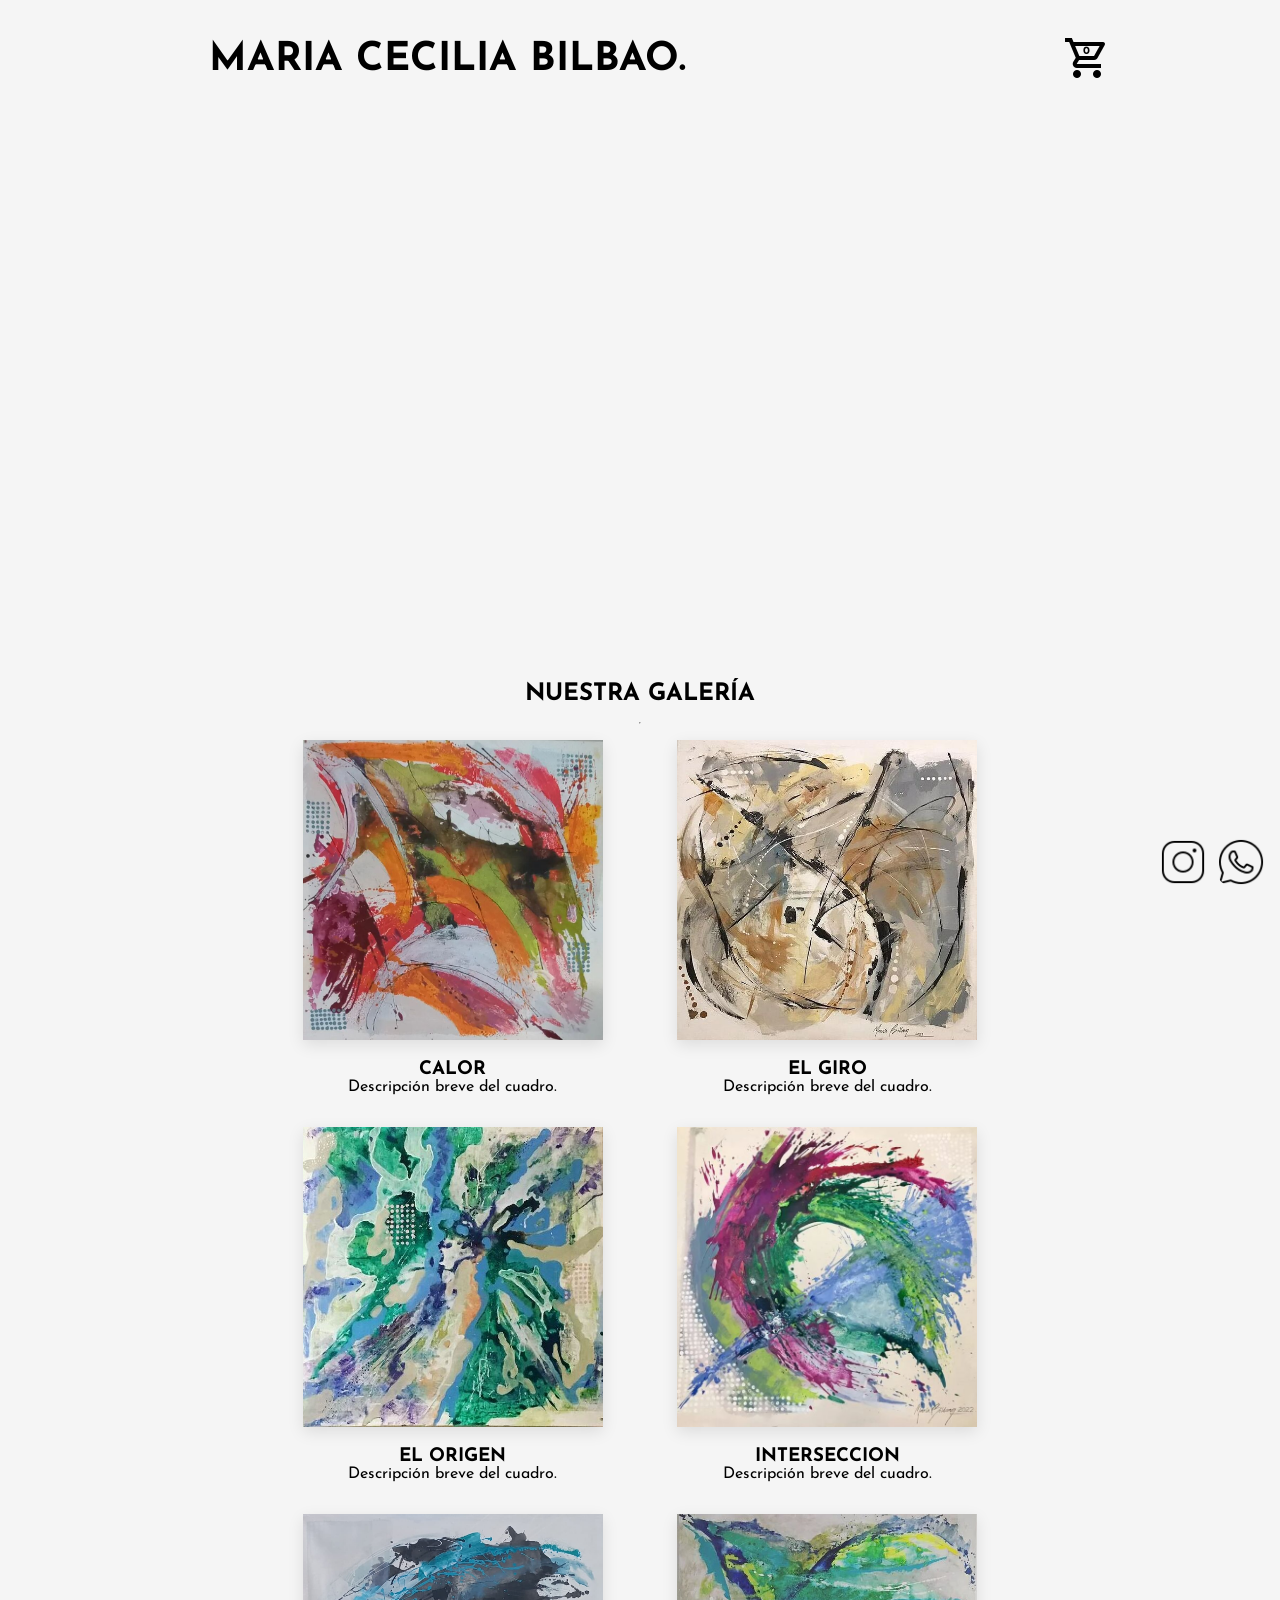
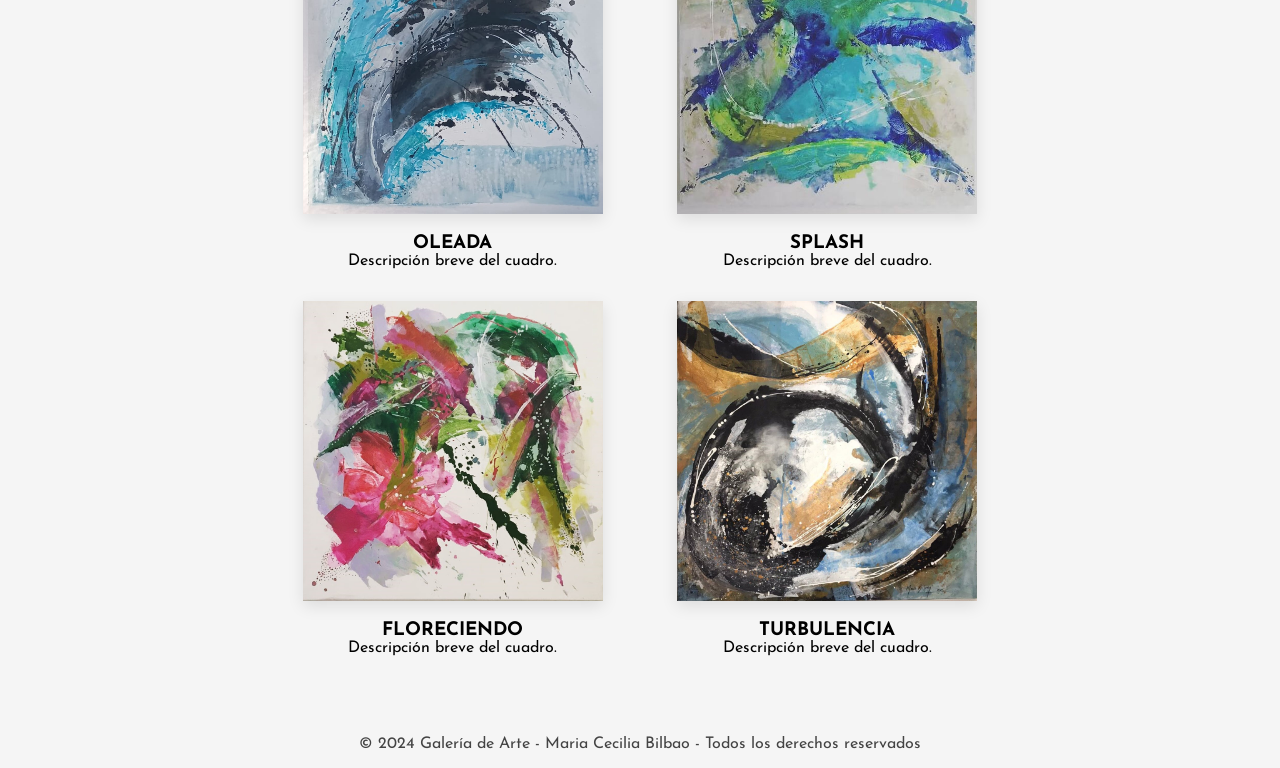
<file: index.html>
<!DOCTYPE html>
<html lang="es">
  <head>
    <meta charset="UTF-8" />
    <meta name="viewport" content="width=device-width, initial-scale=1.0" />
    <title>Galería de Arte</title>
    <link rel="stylesheet" href="./index.css" />
    <link
    rel="stylesheet"
    href="https://cdnjs.cloudflare.com/ajax/libs/animate.css/4.1.1/animate.min.css"
  />
  <link rel="preconnect" href="https://fonts.googleapis.com">
  <link rel="preconnect" href="https://fonts.gstatic.com" crossorigin>
  <link href="https://fonts.googleapis.com/css2?family=Josefin+Sans:ital,wght@0,100..700;1,100..700&display=swap" rel="stylesheet">
  </head>
  <body>
    <header>
      <p class="titulo">Maria Cecilia Bilbao.</h>
      <div class="carrito-container">
        <img
          alt="carrito de compras"
          src="./public/src/img/icons8-carrito-de-compras-48.png"
          class="carrito-icon"
        />
        <span class="cantidad-productos"><strong>0</strong></span>
      </div>
    </header>

    <main>
      <section id="inicio">
        <div class="video-container">
          <video class="video" autoplay muted loop playsinline>
            <source src="./public/src/Banner.mp4" type="video/mp4" />
            Tu navegador no admite videos HTML5.
          </video>
        </div>
      </section>

      <section id="galeria">
        <h2 class="subtitulo">Nuestra Galería</h2>
        <hr />
        <div class="galeria-container">
          <div class="cuadro-container" data-name="p-1">
            <img class="cuadro" src="./public/src/img/calor.jpg" alt="Calor" />
            <h3>Calor</h3>
            <p>Descripción breve del cuadro.</p>
          </div>

          <div class="cuadro-container" data-name="p-2">
            <img
              class="cuadro"
              src="./public/src/img/el giro.jpg"
              alt="el giro"
            />
            <h3>El Giro</h3>
            <p>Descripción breve del cuadro.</p>
          </div>

          <div class="cuadro-container" data-name="p-3">
            <img
              class="cuadro"
              src="./public/src/img/el origen.jpg"
              alt="el origen"
            />
            <h3>El Origen</h3>
            <p>Descripción breve del cuadro.</p>
          </div>

          <div class="cuadro-container" data-name="p-4">
            <img
              class="cuadro"
              src="./public/src/img/interseccion.jpg"
              alt="interseccion"
            />
            <h3>intersección</h3>
            <p>Descripción breve del cuadro.</p>
          </div>

          <div class="cuadro-container" data-name="p-5">
            <img
              class="cuadro"
              src="./public/src/img/oleada.png"
              alt="oleada"
            />
            <h3>Oleada</h3>
            <p>Descripción breve del cuadro.</p>
          </div>

          <div class="cuadro-container" data-name="p-6">
            <img
              class="cuadro"
              src="./public/src/img/splash.jpg"
              alt="splash"
            />
            <h3>Splash</h3>
            <p>Descripción breve del cuadro.</p>
          </div>

          <div class="cuadro-container" data-name="p-7">
            <img
              class="cuadro"
              src="./public/src/img/floreciendo.jpg"
              alt="floreciendo"
            />
            <h3>Floreciendo</h3>
            <p>Descripción breve del cuadro.</p>
          </div>

          <div class="cuadro-container" data-name="p-8">
            <img
              class="cuadro"
              src="./public/src/img/turbulencia.jpg"
              alt="turbulencia"
            />
            <h3>Turbulencia</h3>
            <p>Descripción breve del cuadro.</p>
          </div>
        </div>
      </section>

      <section class="cuadros-preview">
        <div class="preview" data-target="p-1">
          <div class="preview-content">
            <img class="cuadro" src="./public/src/img/calor.jpg" alt="Calor" />
            <div class="cuadro-info">
              <h3>Calor</h3>
              <p><strong>Medidas:</strong> 100x100 cm</p>
              <p><strong>Precio:</strong> $100</p>
            </div>
            <button class="agregar-al-carrito">Agregar al carrito</button>
            <button class="cerrar-modal">X</button>
          </div>
        </div>

        <!-- Vista previa para el cuadro p-2 -->
        <div class="preview" data-target="p-2">
          <img
            class="cuadro"
            src="./public/src/img/el giro.jpg"
            alt="el giro"
          />
          <h3>El Giro</h3>
          <p><strong>Medidas:</strong> 100x100 cm</p>
          <p><strong>Precio:</strong> $100</p>
          <button class="agregar-al-carrito">Agregar al carrito</button>
          <button class="cerrar-modal">X</button>
        </div>

        <!-- Repite este bloque para cada cuadro -->
        <div class="preview" data-target="p-3">
          <img
            class="cuadro"
            src="./public/src/img/el origen.jpg"
            alt="el origen"
          />
          <h3>El Origen</h3>
          <p><strong>Medidas:</strong> 100x100 cm</p>
          <p><strong>Precio:</strong> $100</p>
          <button class="agregar-al-carrito">Agregar al carrito</button>
          <button class="cerrar-modal">X</button>
        </div>

        <div class="preview" data-target="p-4">
          <img
            class="cuadro"
            src="./public/src/img/interseccion.jpg"
            alt="interseccion"
          />
          <h3>Intersección</h3>
          <p><strong>Medidas:</strong> 100x100 cm</p>
          <p><strong>Precio:</strong> $100</p>
          <button class="agregar-al-carrito">Agregar al carrito</button>
          <button class="cerrar-modal">X</button>
        </div>

        <div class="preview" data-target="p-5">
          <img class="cuadro" src="./public/src/img/oleada.png" alt="oleada" />
          <h3>Oleada</h3>
          <p><strong>Medidas:</strong> 100x100 cm</p>
          <p><strong>Precio:</strong> $100</p>
          <button class="agregar-al-carrito">Agregar al carrito</button>
          <button class="cerrar-modal">X</button>
        </div>

        <div class="preview" data-target="p-6">
          <img class="cuadro" src="./public/src/img/splash.jpg" alt="splash" />
          <h3>Splash</h3>
          <p><strong>Medidas:</strong> 100x100 cm</p>
          <p><strong>Precio:</strong> $100</p>
          <button class="agregar-al-carrito">Agregar al carrito</button>
          <button class="cerrar-modal">X</button>
        </div>

        <div class="preview" data-target="p-7">
          <img
            class="cuadro"
            src="./public/src/img/floreciendo.jpg"
            alt="floreciendo"
          />
          <h3>Floreciendo</h3>
          <p><strong>Medidas:</strong> 100x100 cm</p>
          <p><strong>Precio:</strong> $100</p>
          <button class="agregar-al-carrito">Agregar al carrito</button>
          <button class="cerrar-modal">X</button>
        </div>

        <div class="preview" data-target="p-8">
          <img
            class="cuadro"
            src="./public/src/img/turbulencia.jpg"
            alt="turbulencia"
          />
          <h3>Turbulencia</h3>
          <p><strong>Medidas:</strong> 100x100 cm</p>
          <p><strong>Precio:</strong> $100</p>
          <button class="agregar-al-carrito">Agregar al carrito</button>
          <button class="cerrar-modal">X</button>
        </div>
      </section>
    </main>

    <footer>
      <p>
        &copy; 2024 Galería de Arte - Maria Cecilia Bilbao - Todos los derechos
        reservados
      </p>

      <div id="redes">
        <a target="_blank" href="https://www.instagram.com/ma.ceciliabilbao/"
          ><img
            class="icon"
            alt="instagram"
            src="./public/src/img/instagram.png"
        /></a>
        <a target="_blank" href="https://chatwith.io/es/s/bilbao">
          <img
            class="icon"
            alt="whatsapp"
            src="./public/src/img/whatsapp.png"
          />
        </a>
      </div>
    </footer>

    <script type="text/javascript" src="./index.js"></script>
  </body>
</html>
</file>
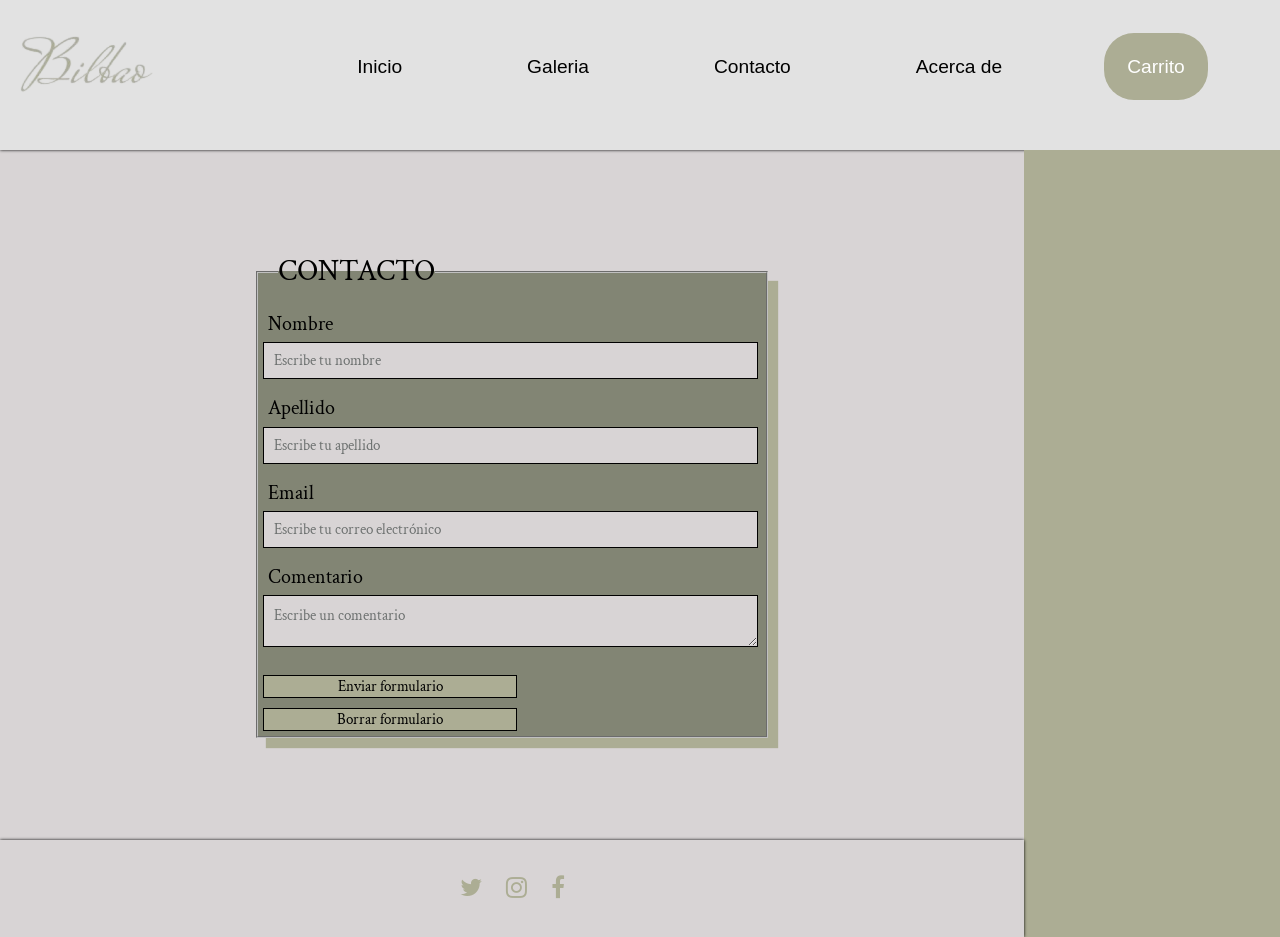
<file: Contacto.html>
<!DOCTYPE html>
<html lang="en">
<head>
    <meta charset="UTF-8">
    <meta name="keywords" content="arte,galeria,pinturas,obras">
    <meta name="author" content="Agustin altamirano">
    <link rel="shortcut icon" href="assets/favicon.ico">
    <link rel="stylesheet" href="styles/style.css"  type="text/css">
    <link rel="stylesheet" href="https://fonts.googleapis.com/css2?family=Crimson+Text&display=swap" >
    <link rel="stylesheet" href="https://cdnjs.cloudflare.com/ajax/libs/font-awesome/4.7.0/css/font-awesome.min.css">
    <link rel="stylesheet" href="https://cdnjs.cloudflare.com/ajax/libs/font-awesome/4.7.0/css/font-awesome.min.css">
    <link rel="stylesheet" href="https://cdnjs.cloudflare.com/ajax/libs/font-awesome/4.7.0/css/font-awesome.min.css">
    <title>Bilbao</title>
</head>
<body class="gridContainer">
   <header style="grid-area: header;">
            <nav>
                <ul class="menu">
                    <li><img src="assets/icons/bilbao_header (1).png"></li>
                    <li> <a href="index.html">Inicio</a></li>
                    <li> <a href="Galeria.html">Galeria</a></li>
                    <li> <a href="Contacto.html">Contacto</a></li>
                    <li> <a href="Acercade.html">Acerca de</a></li>
                    <li id="carrito"> <a href="Carrito.html">Carrito</a></li>
                </ul>
            </nav>
   </header> 
<main  style="grid-area: main";>
<section>
    <form method="post">
        <fieldset>
            
            <legend>CONTACTO</legend>
            
            <label for="nombre">Nombre</label>
            <input class="formInputs" type="text" placeholder="Escribe tu nombre"><br>
            
            <label for="apellido">Apellido</label>
            <input class="formInputs" type="text" placeholder="Escribe tu apellido"><br>

            <label for="mail">Email</label>
            <input class="formInputs" type="mail" placeholder="Escribe tu correo electrónico"><br>
            
            <label for="comentario">Comentario</label><br>
            <textarea class="formInputs" placeholder="Escribe un comentario"></textarea><br>
           
            <input class="formInputsBotones" type="submit" value="Enviar formulario"><br>
           
            <input class="formInputsBotones" type="reset" value="Borrar formulario"><br>
            
        </fieldset>
    </form>
</section>
</main>
<aside  style="grid-area: aside";>
</aside>
<footer style="grid-area: footer;">
    <li><i class="fa fa-twitter" style="font-size:24px"></i></li>
    <li><i class="fa fa-instagram" style="font-size:24px"></i></li>
    <li><i class="fa fa-facebook" style="font-size:24px"></i></li>
</footer>
</body>
</html>
</file>
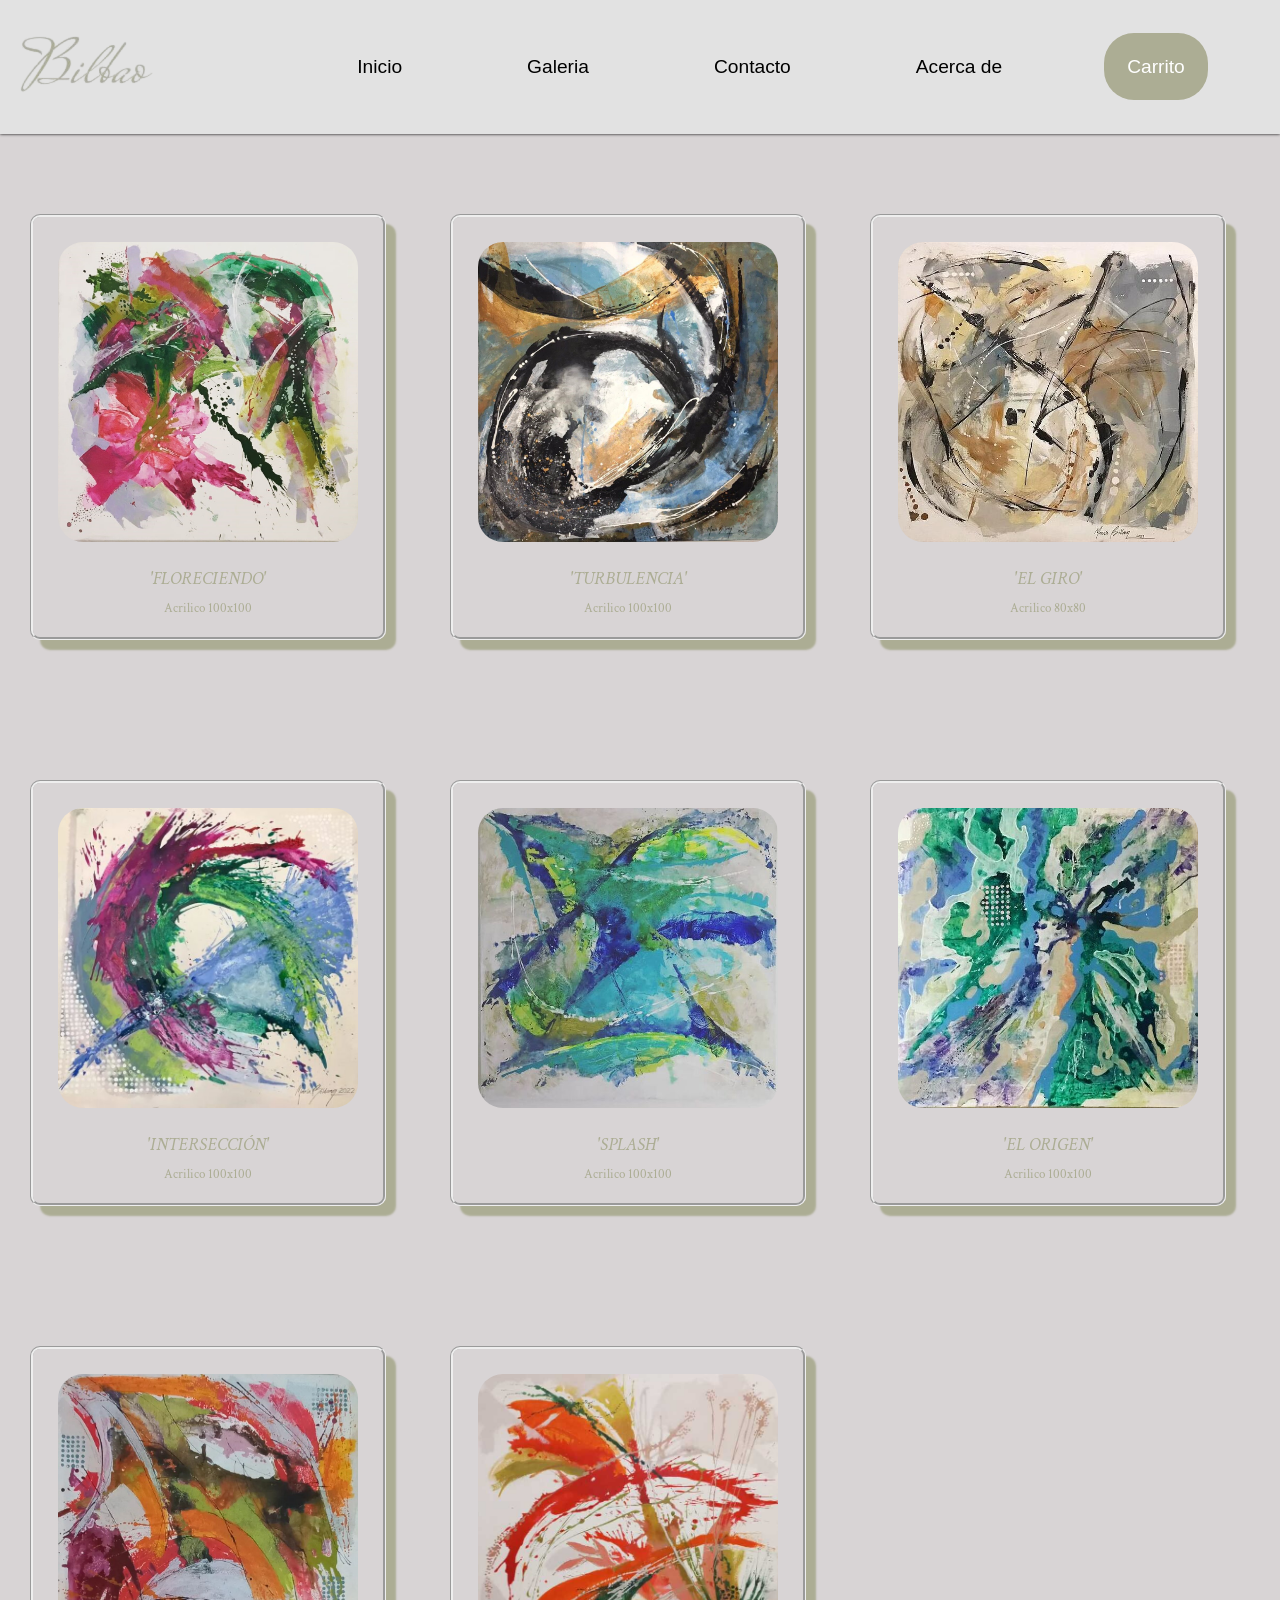
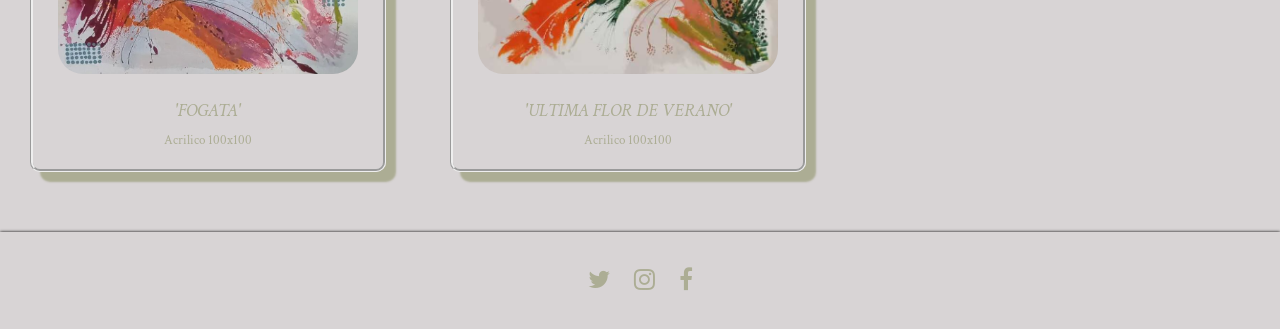
<file: Galeria.html>
<!DOCTYPE html>
<html lang="en">
<head>
    <meta charset="UTF-8">
    <meta name="keywords" content="arte,galeria,pinturas,obras">
    <meta name="author" content="Agustin altamirano">
    <link rel="shortcut icon" href="assets/favicon.ico">
    <link rel="stylesheet" href="styles/style.css"  type="text/css">
    <link rel="stylesheet" href="https://fonts.googleapis.com/css2?family=Crimson+Text&display=swap">
    <link rel="stylesheet" href="https://cdnjs.cloudflare.com/ajax/libs/font-awesome/4.7.0/css/font-awesome.min.css">
    <link rel="stylesheet" href="https://cdnjs.cloudflare.com/ajax/libs/font-awesome/4.7.0/css/font-awesome.min.css">
    <link rel="stylesheet" href="https://cdnjs.cloudflare.com/ajax/libs/font-awesome/4.7.0/css/font-awesome.min.css">
    <title>Bilbao</title>
</head>

<body>
<div>
    <header >
            <nav>
                <ul class="menu">
                    <li> <img src="assets/icons/bilbao_header (1).png"></li>
                    <li> <a href="index.html">Inicio</a></li>
                    <li> <a href="Galeria.html">Galeria</a></li>
                    <li> <a href="Contacto.html">Contacto</a></li>
                    <li> <a href="Acercade.html">Acerca de</a></li>
                    <li id="carrito"> <a href="Carrito.html">Carrito</a></li>
                </ul>
            </nav>
   </header> 
    <main style="grid-area: main;">
    <div class="galeria"> 
        <img class="pinturas" src="assets/pintura_1-.jpg">
        <section>
            <article>
                <p class="textoPinturas">'FLORECIENDO'</p>
                <p class="textoPinturas2">Acrilico 100x100</p>
            </article>
        </section>
    </div>
    <div class="galeria">
        <img class="pinturas" src="assets/pintura_2-.jpg">
        <section>
            <article>
                <p class="textoPinturas">'TURBULENCIA'</p>
                <p class="textoPinturas2">Acrilico 100x100</p>
            </article>
        </section>
    </div> 
    <div class="galeria">
        <img class="pinturas" src="assets/el giro.jpg">
        <section>
            <article>
                <p class="textoPinturas">'EL GIRO'</p>
                <p class="textoPinturas2">Acrilico 80x80</p>
            </article>
        </section>
    </div> 
    <div class="galeria">
        <img class="pinturas" src="assets/interseccion.jpg">
        <section>
            <article>
                <p class="textoPinturas">'INTERSECCIÓN'</p>
                <p class="textoPinturas2">Acrilico 100x100</p>
            </article>
        </section>
    </div> 
    <div class="galeria">
        <img class="pinturas" src="assets/splash.jpg">
        <section>
            <article>
                <p class="textoPinturas">'SPLASH'</p>
                <p class="textoPinturas2">Acrilico 100x100</p>
            </article>
        </section>
    </div> 
    <div class="galeria">
        <img class="pinturas" src="assets/el origen.jpg">
        <section>
            <article>
                <p class="textoPinturas">'EL ORIGEN'</p>
                <p class="textoPinturas2">Acrilico 100x100</p>
            </article>
        </section>
    </div> 
    <div class="galeria">
        <img class="pinturas" src="assets/calor.jpg">
        <section>
            <article>
                <p class="textoPinturas">'FOGATA'</p>
                <p class="textoPinturas2">Acrilico 100x100</p>
            </article>
        </section>
    </div> 
    <div class="galeria">
        <img class="pinturas" src="assets/ultima flor (1).jpg">
        <section>
            <article>
                <p class="textoPinturas">'ULTIMA FLOR DE VERANO'</p>
                <p class="textoPinturas2">Acrilico 100x100</p>
            </article>
        </section>
    </div> 
</div>
</main>
<footer style="grid-area: footer;">
    <li><i class="fa fa-twitter" style="font-size:24px"></i></li>
    <li><i class="fa fa-instagram" style="font-size:24px"></i></li>
    <li><i class="fa fa-facebook" style="font-size:24px"></i></li>
</footer>
</body>
</html>
</file>
<file: index.css>
/* Reset de estilos para eliminar márgenes y paddings por defecto */
* {
  margin: 0;
  padding: 0;
  box-sizing: border-box;
  overflow-x: hidden;
}

body {
  font-family: "Josefin Sans", serif;
  background-color: whitesmoke;
}

html {
  scroll-behavior: smooth;
}

header {
  display: flex;
  justify-content: space-around;
  align-items: center;
}

.carrito-container {
  position: relative;
  display: inline-block;
}

.cantidad-productos {
  position: absolute;
  top: 11px;
  right: 20px;
  color: black;
  padding: 1px;
  font-size: 11px;
}

#inicio {
  overflow: hidden;
}

.video-container {
  display: flex;
  align-items: center;
  justify-content: center;
  width: 100%;
}

.video {
  width: 70%;
  height: auto;
  background-size: cover;
  background-repeat: no-repeat;
  background-position: center center;
}

.titulo {
  text-align: center;
  font-size: calc(2vw + 14px);
  font-weight: bolder;
  text-transform: uppercase;
  padding: 1em;
}

.subtitulo {
  text-transform: uppercase;
  padding: 1rem;
}

h3 {
  text-transform: uppercase;
  white-space: nowrap;
  text-overflow: ellipsis;
}

/* nav ul {
  list-style-type: none;
  overflow-y: hidden;
}

nav ul li {
  display: inline;
  margin-right: 20px;
}

nav ul li a {
  color: #fff;
  text-decoration: none;
  text-transform: uppercase;
  padding: 2rem;
} */

main {
  padding: 1rem;
}

section {
  margin-bottom: 2rem;
}

#redes {
  position: fixed;
  bottom: 10px;
  right: 10px;
  width: auto;
}

.icon {
  position: relative;
  width: 48px;
  height: 48px;
  margin-right: 5px;
  transition: transform 0.3s ease, backdrop-filter 0.3s ease;
  border-radius: 30%;
}

.icon:hover {
  filter: invert(50%);
}

footer {
  display: flex;
  justify-content: space-between;
  align-items: center;
  flex-direction: row;
  position: static;
  width: 100%;
  bottom: 0;
  text-align: center;
  padding: 1rem;
  color: #444;
}

/* Estilos específicos */
#galeria {
  display: flex;
  flex-wrap: wrap;
  justify-content: center;
  align-items: center;
  max-width: 100%;
  flex-direction: column;
}

.galeria-container {
  display: grid;
  grid-template-columns: repeat(3, 2fr);
  text-align: center;
  width: 70%;
}

.cuadro-container {
  position: relative;
  text-align: center;
  padding: 1rem;
}

.cuadro {
  margin-bottom: 1rem;
  max-width: 300px !important;
  height: 300px !important;
  transition: transform 0.3s ease-in-out, box-shadow 0.3s ease-in-out;
  box-shadow: 0 5px 15px rgba(0, 0, 0, 0.1);
}

.cuadro:hover {
  transform: scale(1.1);
  box-shadow: 0 10px 30px rgba(0, 0, 0, 0.2);
}

button {
  background-color: #007bff;
  color: #fff;
  border: none;
  padding: 0.5rem 1rem;
  cursor: pointer;
}

button:hover {
  background-color: #0056b3;
}

/* Preview */

.cuadros-preview {
  position: fixed;
  top: 0;
  left: 0;
  min-height: 100vh;
  width: 100%;
  background: rgba(0, 0, 0, 0.8);
  display: none;
  align-items: center;
  justify-content: center;
}

.cuadros-preview .preview {
  padding: 2rem;
  text-align: center;
  background: #fff;
  position: relative;
  margin: 2rem;
  max-width: 40rem;
  border-radius: 8px;
  box-shadow: 0 2px 5px rgba(0, 0, 0, 0.2);
}

.cuadros-preview .preview img {
  width: 100%;
  border-radius: 8px 8px 0 0;
}

.cuadros-preview .preview .cerrar-modal {
  position: absolute;
  top: 1rem;
  right: 1rem;
  cursor: pointer;
  font-size: 1rem;
  background-color: #444;
  border: 1px solid rgba(0, 0, 0, 0.2);
  padding: 0.5rem;
  border-radius: 50%;
  transition: background-color 0.3s ease-in-out;
}

.cuadros-preview .preview .cerrar-modal:hover {
  background-color: #e1d7cb;
}

.agregar-al-carrito {
  background-color: #444;
  color: #fff;
  border: none;
  padding: 0.5rem 1rem;
  cursor: pointer;
  margin-top: 1rem;
  border-radius: 4px;
  transition: background-color 0.3s ease-in-out;
}

.agregar-al-carrito:hover {
  background-color: #e1d7cb;
}

.agregar-al-carrito:active {
  transform: scale(0.9);
  background-color: #e1d7cb;
}

.cuadros-preview .preview h3 {
  color: #444;
  padding: 0.5rem 0;
  font-size: 2.5rem;
}

.cuadros-preview .preview .cuadro {
  transform: none;
  transition: none;
}

/* Media queries */

@media (max-width: 1485px) {
  .galeria-container {
    grid-template-columns: repeat(2, 1fr);
    width: 60%;
  }

  .cuadro {
    max-width: 100%;
    width: 300px;
    height: 300px;
  }

  .video {
    width: 80%;
    height: auto;
  }

  footer {
    flex-direction: column;
    padding: 1rem 2rem 1rem 2rem;
    gap: 1rem;
  }
}

@media (max-width: 1130px) {
  /* Por el momento quitamos el carrito en vista mobile*/
  .carrito-container {
    display: none; 
    position: fixed;
    top: 1.5rem;
    right: 1rem;
    z-index: 1000;
  }

  #redes {
    position: static;
    flex-direction: column;
    align-items: flex-end;
  }

  .icon {
    width: 40px;
    height: 40px;
    margin-bottom: 10px;
  }

  .galeria-container {
    grid-template-columns: repeat(1, 1fr);
    width: 100%;
  }

  .cuadro {
    width: max-content;
    height: max-content;
  }

  .video {
    width: 100%;
    height: auto;
  }
}

@media (max-width: 500px) {
  #titulo {
    font-size: 20px;
  }

  ul {
    display: flex;
    flex-direction: column;
    align-items: center;
    justify-content: center;
  }
}
</file>
<file: styles/style.css>
/* Todo */

* {
  margin: 0;
  padding: 0;
}

html, body{
  width: 100%;
  height: 100vh;
}

body {
  background-color: #D8D4D5;
  font-family: 'Crimson Text', serif;
  overflow-x: hidden;
}

/*  Grids */

.gridContainer {
  display: grid;
  grid-template-columns: auto auto 20%; 
  grid-template-rows: 150px auto 150px ;
  grid-template-areas:
  "header header header"
  "main main aside"
  "main main aside"
  "footer footer aside";
  width: 100%;
  height: 100vh;
}

/* Header - Navegacion */

header {
  grid-area: header;
  padding: 25px;
  background-color: #E2E2E2;
  box-shadow: 0px 0px 3px black;
  text-align: center;
}

main {
  grid-area: main;
  height: fit-content;
}

aside {
  grid-area: aside;
  background-color: #ACAD94;
}

footer{
  padding: 25px;
  grid-area: footer;
  background-color: #D8D4D5;
  box-shadow: 0px 0px 3px black;
  text-align: center;
}

footer li {
  display: inline-block;
  text-decoration: none;
  padding: 5px;
  margin: 5px;
  
}

.fa {
    color: #ACAD94;
}

/*
.menu {
  list-style: none;
  font-size: larger;
  background-color: none;
  padding: 30px;
  width: 90%;
  margin: auto;
} */

.menu li {
  display: inline-block;
  padding-left: 45px;
  padding-bottom: 30px;
}

.menu li a {
  font-size: larger;
  font-family: 'Gill Sans', 'Gill Sans MT', Calibri, 'Trebuchet MS', sans-serif;
  text-decoration: 0;
  color: black;
  padding: 23px;
  margin-right: 30px;
  
}

.menu li img {
  margin-top: -60px;
  margin-bottom: -90px;
  margin-left: -100%;
  
}

header ul #carrito a {
  color: #fff;
  background-color: #ACAD94;
  border-radius: 30px;
}

header ul #carrito a:hover {
  background-color: #D8D4D5;
}

.menu li a:hover {
  color: #ACAD94;
  transition: .2s ease-out;
}

.tituloPag{
  line-height: 100px;
  display: flex;
  justify-content: center;
}

/* Galeria */

.galeria {
  display: inline-block;
  justify-content: center;
  border-style: groove;
  background-color: none;
  border-radius: 10px;
  margin: 80px 30px 60px 30px;
  box-shadow: 10px 10px 2px #acad94;
  flex-wrap: wrap;
}

.pinturas {
  display: flex;
  justify-content: center;
  height: 300px;
  width: 300px;
  padding: 5px;
  margin: 20px;
  border: 5px;
  border-radius: 30px;
}
.galeria:hover {  
  transition: .2s ease-in;
  background-color: #747552;
}

.textoPinturas {
  display: flex;
  justify-content: center;
  font-size: large;
  font-style: oblique;
  color: #ACAD94;
  padding-bottom: 10px;
}

.textoPinturas2 {
  display: flex;
  justify-content: center;
  font-style: normal;
  font-size: small;
  color: #ACAD94;
  padding-bottom: 20px;
}

/* Tabla - Index */

.customTable {
  width: 50%;
  background-color: #ACAD94;
  border-collapse: separate;
  border-width: 1px;
  border-color: #828574;
  border-style: solid;
  color: #050505;
  margin: 10%;
  margin-left: 25%;
  }
  
.customTable td, th {
  border-width: 1px;
  border-color: #828574;
  border-style: solid;
  padding: 20px;
  }
  
.customTable thead {
  background-color: #828574;
  }

/* Form - Contacto */

  form {
  margin: 10%;
  margin-left: 25%;
  padding: auto;
  width: 50%;
  }

  form legend {
  font-size: 30px;
  color: black;
  margin: 20px;
  }

  form label {
  margin: 10px;
  }

  form fieldset {
  color: black;
  font-size: 20px;
  background-color: #828574;
  box-shadow: 10px 10px 1px #ACAD94;
  }

  form fieldset ::placeholder {
  font-family: 'Crimson Text', serif;
  font-size: 15px;
  color: #6E7271;
  }

  .formInputs {
  width: 93%;
  margin: 1%;
  padding: 1px;
  margin-bottom: 16px;
  border: 1px solid black;
  background-color: #D8D4D5;
  padding: 10px;
  color: black;
  }

  .formInputsBotones {
  width: 50%;
  margin: 1%;
  padding: 1px;
  font-family: 'Crimson Text', serif;
  font-size: 15px;
  background-color: #ACAD94;
  border: 1px solid black;
  color: black;
  }
  
  .formInputsBotones:hover {
  background-color: #E2E2E2;
  color: black;
  }

/* Media queries */

/* smartphone 
@media screen 
   and (max-width : 576px) {
}*/

/* tablet - nav/aside */
@media only screen 
   and (max-width : 768px) {
    .menu li img, header ul #carrito a {
      visibility: hidden;
    }
    .menu li a {
      flex-wrap: nowrap;
      flex-direction: column;
      position: static
    }
}

/* notebook - aside */
@media only screen 
   and (max-width : 992px) {
  .gridContainer {
    grid-template-columns: auto 100%; 
    grid-template-areas:
    "header header"
    "main main"
    "main main" 
    "footer footer";
    }
}
</file>
